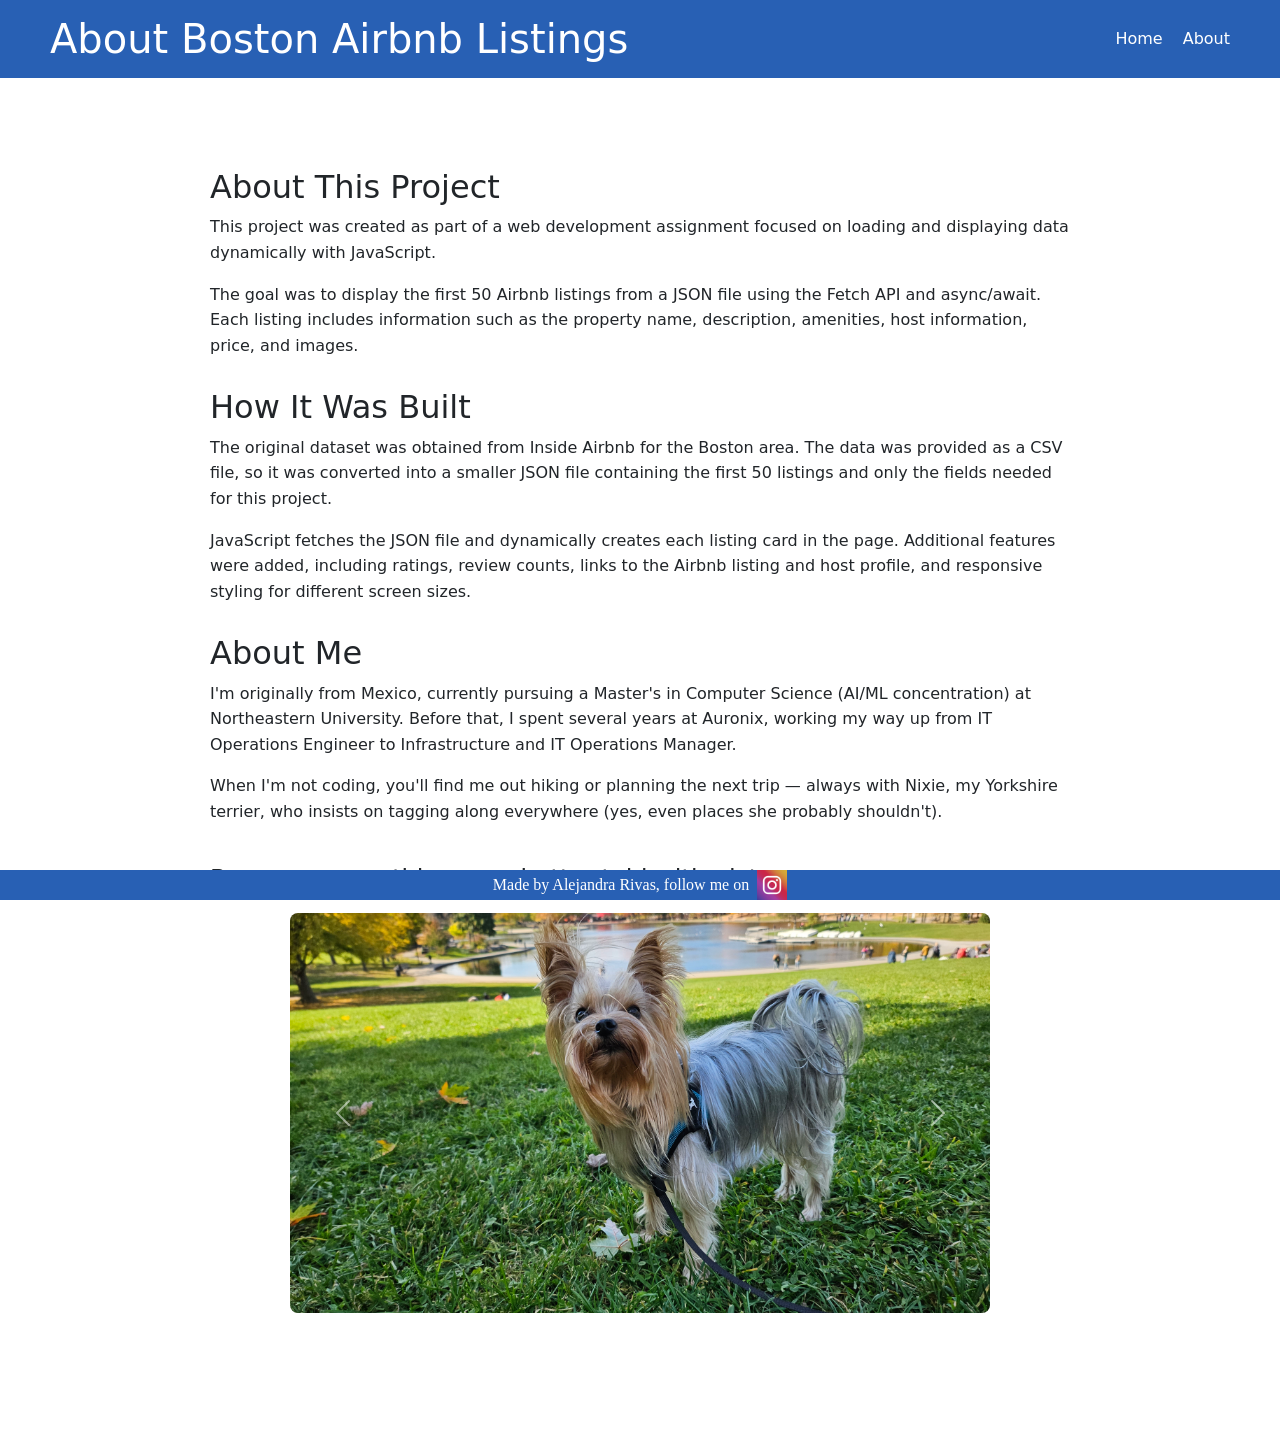
<file: about.html>
<!doctype html>
<html lang="en">
  <head>
    <meta charset="UTF-8" />
    <meta name="viewport" content="width=device-width, initial-scale=1.0" />
    <title>About the Airbnb listings example</title>
        <link rel="icon" href="./favicon.png" />

    <link rel="stylesheet" href="./css/main.css" />
     <link
    href="https://cdn.jsdelivr.net/npm/bootstrap@5.3.8/dist/css/bootstrap.min.css"
    rel="stylesheet"
  >
      <style>
    .aboutPage {
      max-width: 900px;
      margin: 40px auto;
      padding: 20px;
      line-height: 1.6;
    }

    .aboutPage h2 {
      margin-top: 30px;
    }
    .aboutPhotos {
  margin-top: 40px;
}

#aboutCarousel {
  max-width: 700px;
  margin: 20px auto;
}

#aboutCarousel img {
  height: 400px;
  object-fit: cover;
  border-radius: 8px;
}
  </style>
  </head>

  <body>
   <header class="siteHeader">
  <h1>About Boston Airbnb Listings</h1>

  <nav aria-label="Main navigation">
    <ul>
      <li><a href="./index.html">Home</a></li>
      <li><a href="./about.html">About</a></li>
    </ul>
  </nav>
</header>

<main class="aboutPage">
  <section>
    <h2>About This Project</h2>

    <p>
      This project was created as part of a web development assignment focused
      on loading and displaying data dynamically with JavaScript.
    </p>

    <p>
      The goal was to display the first 50 Airbnb listings from a JSON file
      using the Fetch API and async/await. Each listing includes information
      such as the property name, description, amenities, host information,
      price, and images.
    </p>

    <h2>How It Was Built</h2>

    <p>
      The original dataset was obtained from Inside Airbnb for the Boston area.
      The data was provided as a CSV file, so it was converted into a smaller
      JSON file containing the first 50 listings and only the fields needed
      for this project.
    </p>

    <p>
      JavaScript fetches the JSON file and dynamically creates each listing
      card in the page. Additional features were added, including ratings,
      review counts, links to the Airbnb listing and host profile, and
      responsive styling for different screen sizes.
    </p>
  </section>

  <section>
  <h2>About Me</h2>

  <p>
    I'm originally from Mexico, currently pursuing a Master's in Computer Science
    (AI/ML concentration) at Northeastern University. Before that, I spent several
    years at Auronix, working my way up from IT Operations Engineer to Infrastructure
    and IT Operations Manager.
  </p>

  <p>
    When I'm not coding, you'll find me out hiking or planning the next trip —
    always with Nixie, my Yorkshire terrier, who insists on tagging along everywhere
    (yes, even places she probably shouldn't).
  </p>
</section>

<section class="aboutPhotos">
<h4>Because some things are better told with pictures...</h4>

  <div
    id="aboutCarousel"
    class="carousel slide"
    data-bs-ride="carousel"
  >
    <div class="carousel-inner">

      <div class="carousel-item active">
        <img
          src="./images/about1.jpg"
          class="d-block w-100"
          alt="Travel photo"
        >
      </div>

      <div class="carousel-item">
        <img
          src="./images/about2.jpg"
          class="d-block w-100"
          alt="Hiking photo"
        >
      </div>

      <div class="carousel-item">
        <img
          src="./images/about3.jpg"
          class="d-block w-100"
          alt="Photo with Nixie"
        >
      </div>

      <div class="carousel-item">
        <img
          src="./images/about4.jpg"
          class="d-block w-100"
          alt="Travel photo"
        >
      </div>
      <div class="carousel-item">
        <img
          src="./images/about5.jpg"
          class="d-block w-100"
          alt="Travel photo"
        >
      </div>
    </div>

    <button
      class="carousel-control-prev"
      type="button"
      data-bs-target="#aboutCarousel"
      data-bs-slide="prev"
    >
      <span class="carousel-control-prev-icon"></span>
      <span class="visually-hidden">Previous</span>
    </button>

    <button
      class="carousel-control-next"
      type="button"
      data-bs-target="#aboutCarousel"
      data-bs-slide="next"
    >
      <span class="carousel-control-next-icon"></span>
      <span class="visually-hidden">Next</span>
    </button>

  </div>
</section>
</main>

 <footer>
      <p>Made by Alejandra Rivas, follow me on </p>
         <a href="https://www.instagram.com/rivaimee/"><img
              class="insta"
              src="insta.png"
              alt="Image of Instagram logo"
            /></a>
      
    </footer>
    <script
  src="https://cdn.jsdelivr.net/npm/bootstrap@5.3.8/dist/js/bootstrap.bundle.min.js">
</script>
  </body>
</html>
</file>
<file: css/main.css>
body {
  margin: 10px;
  background: rgb(250, 250, 250);
    padding-bottom: 50px;
}

.listing {
  width: 100%;
  min-width: 0;
  box-sizing: border-box;

  border: 1px solid #ccc;
  border-radius: 8px;
  padding: 10px;
}

.listing:hover {
  border-color: rgb(179, 18, 18);

  transform: rotate(5deg);
}

.listingsGroup {
  display: grid;
  grid-template-columns: repeat(4, 1fr);
  gap: 12px;
}
.listingImage {
  width: 100%;
  height: 165px;
  object-fit: cover;
    border-radius: 6px;
}

.hostImage {
  width: 50px;
  height: 50px;
  object-fit: cover;
  border-radius: 50%;
}
.hostInfo {
  display: flex;
  align-items: center;
  gap: 10px;
}
.rating {
  font-weight: bold;
}

.listingLinks {
  display: flex;
  gap: 10px;
  margin-top: 10px;
}


/* FOOTER */

footer {
  position: fixed;

  bottom: 0;
  left: 0;

  width: 100%;

  background-color: rgb(40, 96, 180);
  color: white;

  display: flex;
  justify-content: center;
  align-items: center;
  gap: 8px;

  font-family: Georgia, serif;
}

footer p {
  margin: 0;
}

footer a {
  display: inline-flex;
  align-items: center;
}

.insta {
  border: 0;
  width: 30px;
  height: auto;
}


/* SPACE FOR FIXED FOOTER */



.siteHeader {
  position: sticky;
  top: 0;
  z-index: 1000;

  display: flex;
  justify-content: space-between;
  align-items: center;

  padding: 15px 50px;
  background-color: rgb(40, 96, 180);
}

.siteHeader h1 {
  margin: 0;
  color: white;
}

.siteHeader nav ul {
  display: flex;
  flex-direction: row;
  gap: 20px;

  list-style: none;
  margin: 0;
  padding: 0;
}

.siteHeader nav a {
  color: white;
  text-decoration: none;
}
</file>
